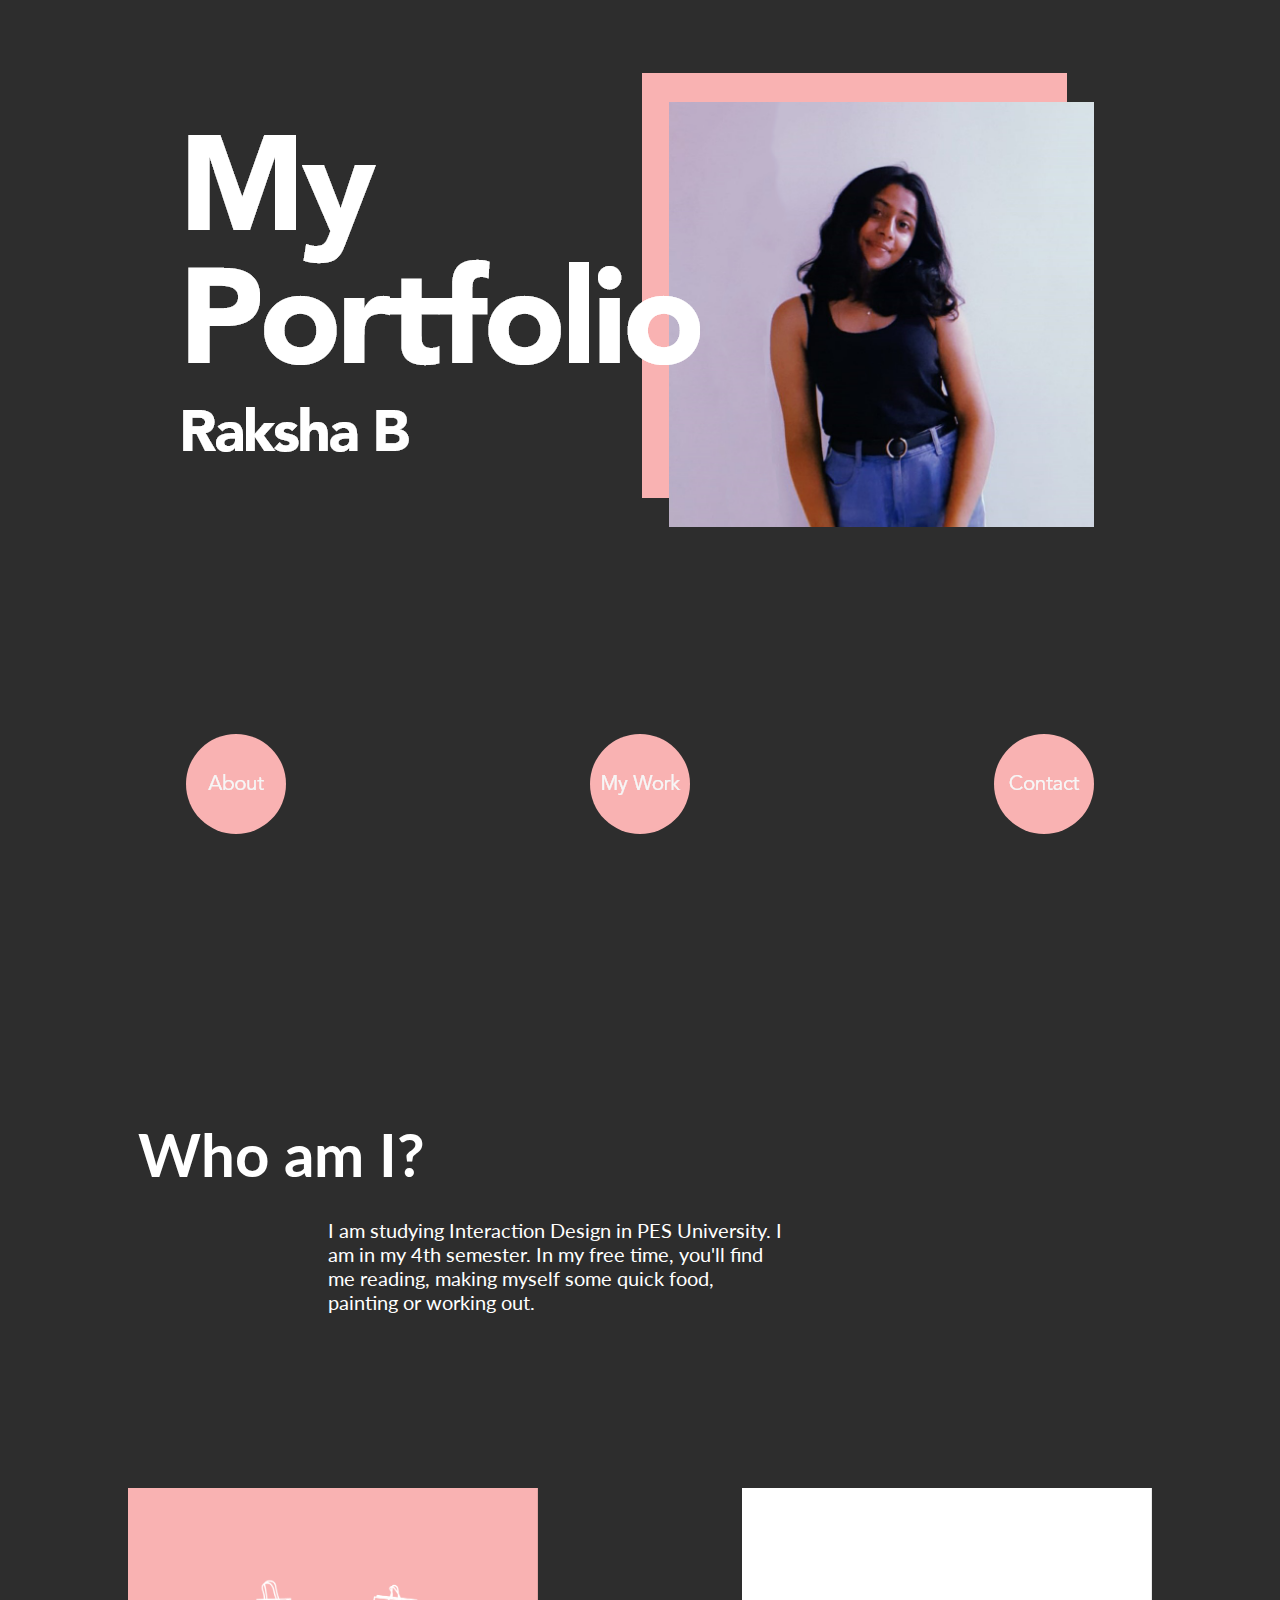
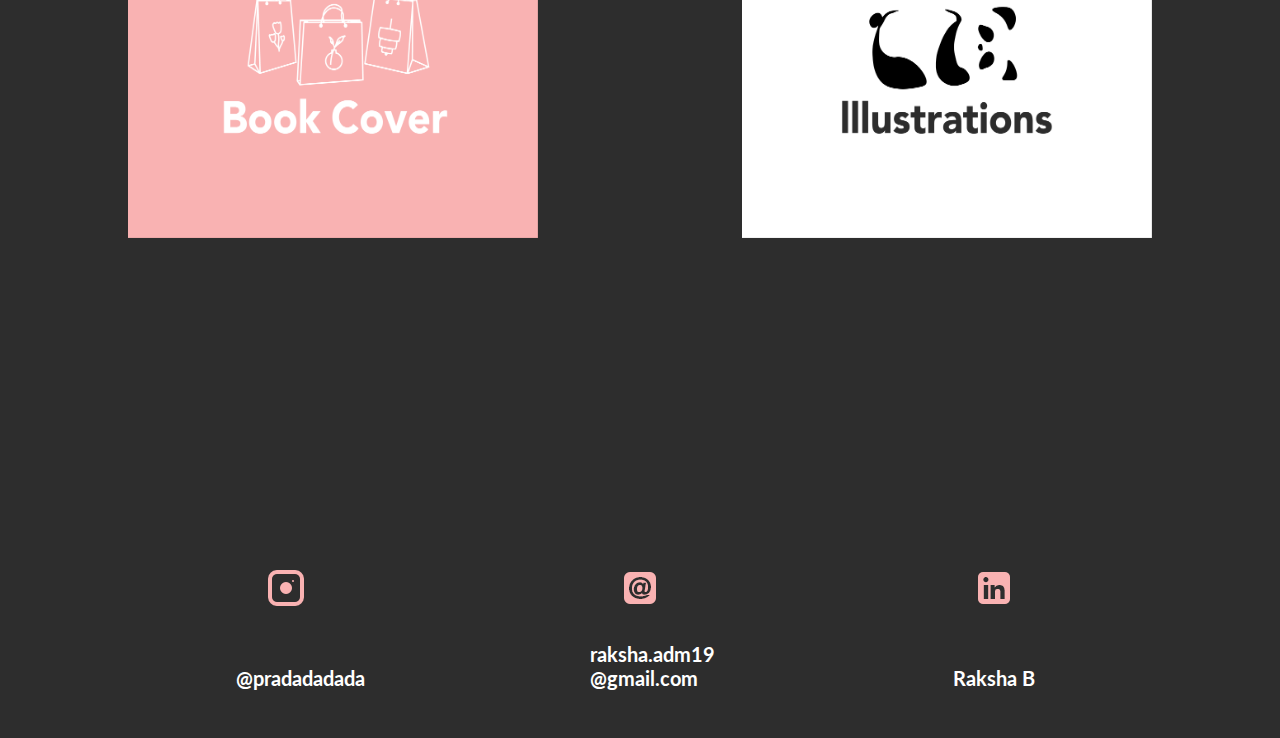
<file: index.html>
<!DOCTYPE html> 
<html lang="en">
<head>
    <meta charset="UTF-8">
    <meta name="viewport" content="width=device-width, initial-scale=1.0">
    <title>Raksha's Portfolio</title>
    <link type="text/css" rel="stylesheet" href= "isa1.css">
    <link rel="preconnect" href="https://fonts.gstatic.com">
<link href="https://fonts.googleapis.com/css2?family=Lato:wght@900&display=swap" rel="stylesheet">
</head>

<body>

    <div class= "wrapper">

        <center>
            <div class= "main">
                <img src= "Banner.png" alt= "Picture of Raksha B and My Portfolio Text"> 
            </div>
    
            <div class= "parts">
                <div class="about">
                    <a href= #abt> <img src="About.png" alt= "About"> </a>
                </div>
            
                <div class= "work">
                    <a href= #wrk> <img src="MyWork.png" alt= "My Work"> </a>
                </div>
    
                <div class= "contact">
                    <a href= "#cntc">  <img src="Contact.png" alt="Contact"> </a>
                </div>
            </div>
        </center>

        <div class= "me">
            <div class id= "abt"> 
 
             <div class="who">
                <h1> Who am I? </h1>
             </div>
 
             <div class= "para">
                 <p> I am studying Interaction Design in PES University. I am in my 4th semester. 
                    In my free time, you'll find me reading, making myself some quick food, painting or working out. </p>
             </div>
 
             </div>
         </div>

         <center>
            <div class= "stuff">
                <div class id= "wrk">
    
                <div class="first">
                    <a target= "_blank" href= "https://www.behance.net/gallery/111277833/E-book-Cover-Design"> <img src="Work1.png" alt= "Book Cover Design"> </a>
                </div>
    
                <div class="sec">
                    <a target= "_blank" href= "https://www.behance.net/gallery/111007403/Negative-Space"> <img src="Work2.png" alt="Illustrations"> </a>
                </div>
    
                </div>
            </div>
        

           <div class= "contme">
                <div class id= "cntc">
                    
                    <div class= "ig">
                        <a target= "_blank" href= https://www.instagram.com/pradadadada> <img src="Instagram.png" alt= "Instagram"> </a>
                    </div>
    
                    <div class= "email">
                        <img src="Email.png" alt= "Email ID">
                    </div>
            
                    <div class= "ld">
                        <a target= "_blank" href= "https://www.linkedin.com/in/raksha-b-56a15a1b6/">  <img src="Linkedin.png" alt="Linkedin"> </a>
                    </div>
    
                    <div class= "igt">
                        <h1>  @pradadadada </h1>
                    </div>
    
                    <div class= "emailt">
                        <h1> raksha.adm19
                            @gmail.com </h1>
                    </div>
                    
                    <div class= "ldt">
                        <h1> Raksha B </h1>
                    </div>
    
                </div>
            </div> 
    </center> 
        
        </div>
    
    </body>
    </html>
</file>
<file: isa1.css>
*{
    margin: 0px;
    padding: 0px;
  }

body{
    background: #2d2d2d;
  }

.wrapper{
  width: 80%; 
  background: #2d2d2d; 
  height: 2200px; 
  margin:auto; 
}

.parts{
    padding-top: 130px;
}

.parts .about{
    display: inline-block;
    height: 100px; 
    padding-right: 300px;
  }
  
  .parts .work{
    display: inline-block;
    height: 100px;
    width:100px; 
    
  }
  
  .parts .contact{
    display: inline-block;  
    padding-left: 300px; 
    height: 100px;
  }

  .me{
    height: 180px; 
    padding-top: 220px; 
  }

  .who{
    display: inline-block;
    padding-top: 60px;
    padding-left: 10px;
    width: 35%;
    height: 100px;
    font-family: 'Lato', sans-serif; 
    font-size: 30px;
    color: white; 
    text-align: left; 
  }
  
  .para{
    display: inline-block;
    padding-left: 200px;
    width: 45%; 
    height: 150px; 
    font-family: 'Lato', sans-serif; 
    font-size: 20px;
    color: white; 
    text-align: left; 
  }

  
.stuff{
    padding-top: 250px;
    height: 500px;
  }
  
  .first img{
    float: left; 
    display: inline-block;
    width: 40%;
    height: 350px;
  }
  
  .sec img{
    float: right; 
    display: inline-block; 
    width: 40%;
    height: 350px;
  }

  .contme{
    padding-top: 150px;
    height: 200px;
  }
  
  .contme .ig{
    display: inline-block;
    height: 100px;
    width: 100px; 
    padding-right: 250px;
  }
  
  .contme .email{
    display: inline-block;
    height: 100px;
    width: 100px;
  }
  
  .contme .ld{
    display: inline-block;
    height: 100px;
    width: 100px; 
    padding-left: 250px;
  }
  
  .igt{
    display: inline-block; 
    width: 100px;
    height: 50px;
    padding-right: 250px;
    font-family: 'Lato', sans-serif; 
    font-size: 10px;
    color: white; 
    text-align: center;
  }
  
  .emailt{
    display: inline-block;
    width: 100px;
    height: 50px; 
    font-family: 'Lato', sans-serif; 
    font-size: 10px;
    color: white; 
    text-align: center;
  }
  
  .ldt{
    display: inline-block;
    width: 100px;
    height: 50px;
    padding-left: 250px;
    font-family: 'Lato', sans-serif; 
    font-size: 10px;
    color: white; 
    text-align: center;
  }
</file>
